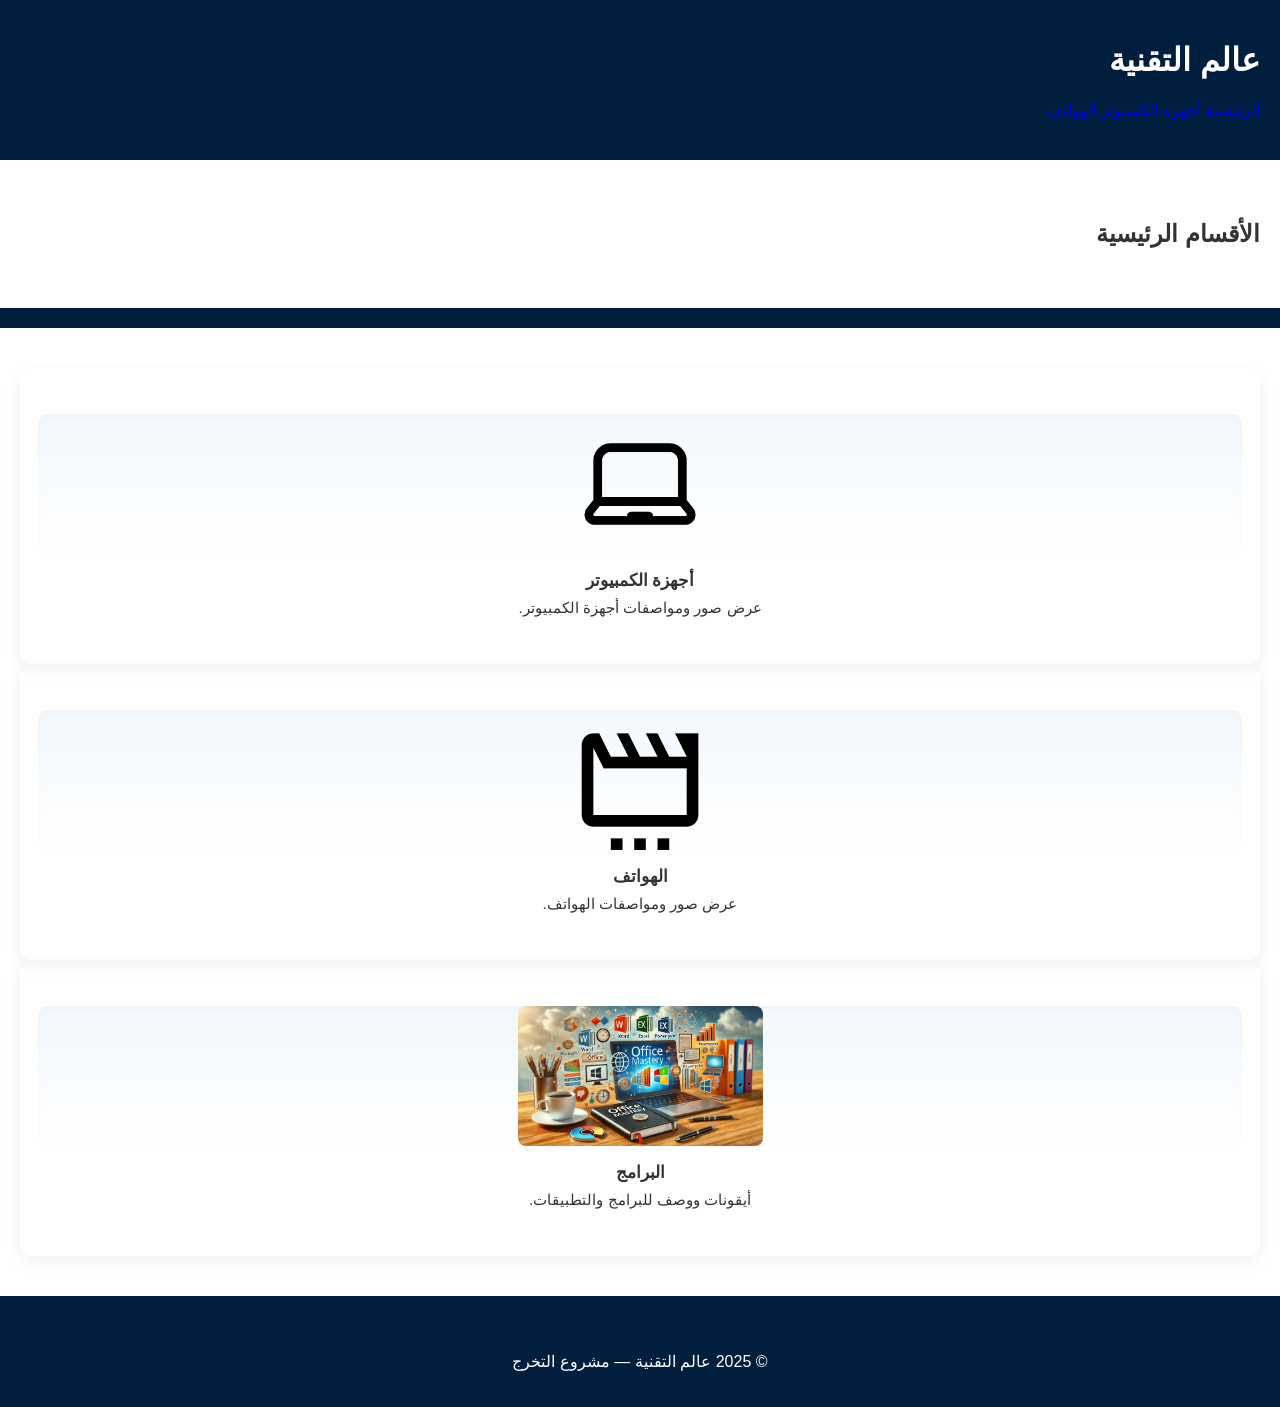
<file: index.html>
<!doctype html>
<html lang="ar">
<head>
  <meta charset="utf-8">
  <meta name="viewport" content="width=device-width,initial-scale=1">
  <title>عالم التقنية — الصفحة الرئيسية</title>
  <!-- ربط ملف التنسيق المركزي -->
  <link rel="stylesheet" href="style.css">
</head>
<body>

  <header class="site-header">
    <div class="container header-inner">
      <h1 class="brand">عالم التقنية</h1>
      <!-- شريط التنقل الأساسي -->
      <nav aria-label="القائمة الرئيسية">
        <a href="index.html" class="nav-link">الرئيسية</a>
        <a href="index2.html" class="nav-link">أجهزة الكمبيوتر</a>
        <a href="index3.html" class="nav-link">الهواتف</a>
        <!-- <a href="software.html" class="nav-link">البرامج</a> -->
      </nav>
    </div>
  </header>

  <main class="container">

    <section class="intro">
      <h2>الأقسام الرئيسية</h2>
    </section>


    <section class="cards-container" aria-label="أقسام الموقع">
      
      <a href="./index2.html" class="card" aria-label="أجهزة الكمبيوتر">

        <div class="card-media">
          <img src="./img/1 (25).png" alt="صورة جهاز كمبيوتر">
        </div>
        <h3>أجهزة الكمبيوتر</h3>
        <p class="card-desc">عرض صور ومواصفات أجهزة الكمبيوتر.</p>
      </a>

      <a href="./index3.html" class="card" aria-label="الهواتف">
        <div class="card-media">
          <img src="./img/1 (18).png" alt="صورة هاتف ">
        </div>
        <h3>الهواتف</h3>
        <p class="card-desc">عرض صور ومواصفات الهواتف.</p>
      </a>

      <a href="./index3.html" class="card" aria-label="البرامج">
        <div class="card-media">
          <img src="./img/1 (2).jpg" alt="صورة برنامج ">
        </div>
        <h3>البرامج</h3>
        <p class="card-desc">أيقونات ووصف للبرامج والتطبيقات.</p>
      </a>

    </section>
  </main>

  <footer class="site-footer">
    <div class="container">
      <p>&copy; 2025 عالم التقنية — مشروع التخرج</p>
    </div>
  </footer>

</body>
</html>
</file>
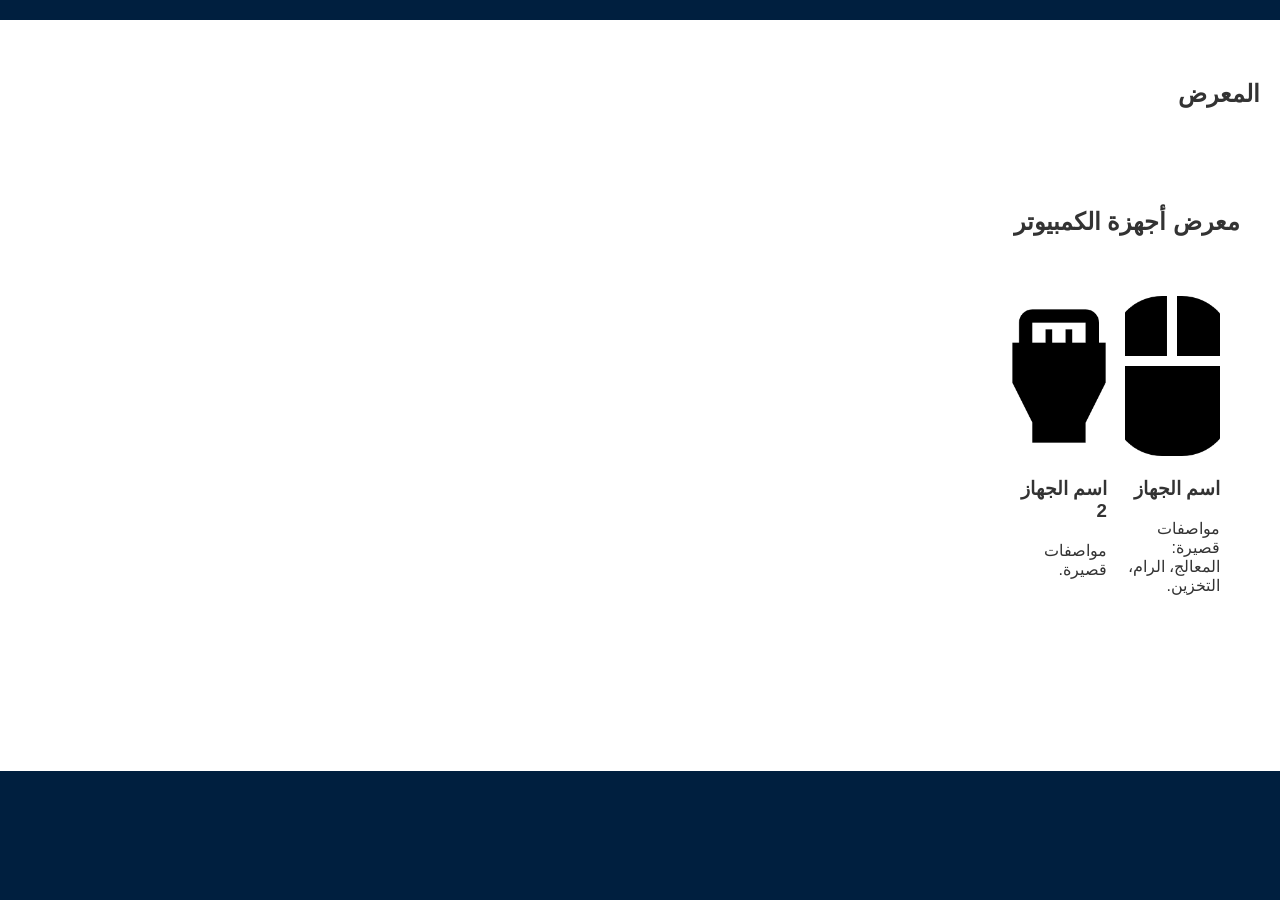
<file: index2.html>
<!DOCTYPE html>
<html lang="en">
<head>
    <meta charset="UTF-8">
    <meta name="viewport" content="width=device-width, initial-scale=1.0">
    <title>Document</title>
    <link rel="stylesheet" href="style.css">
</head>
<body>
    
  <section id="gallery">
    <h2>المعرض</h2>
    <div class="gallery">
    <section class="section-header">
      <h2>معرض أجهزة الكمبيوتر</h2>
 
    <section class="gallery">

      <article class="gallery-item">
        <img src="./img/1 (8).png" alt="اسم الجهاز — استبدل" />
        <div class="meta">
          <h3>اسم الجهاز</h3>
          <p>مواصفات قصيرة: المعالج، الرام، التخزين.</p>
        </div>
      </article>

      <article class="gallery-item">
        <img src="./img/1 (15).png" alt="اسم الجهاز — استبدل" />
        <div class="meta">
          <h3>اسم الجهاز 2</h3>
          <p>مواصفات قصيرة.</p>
        </div>
      </article>

    </section>
    </div>
  </section>

</body>
</html>
</file>
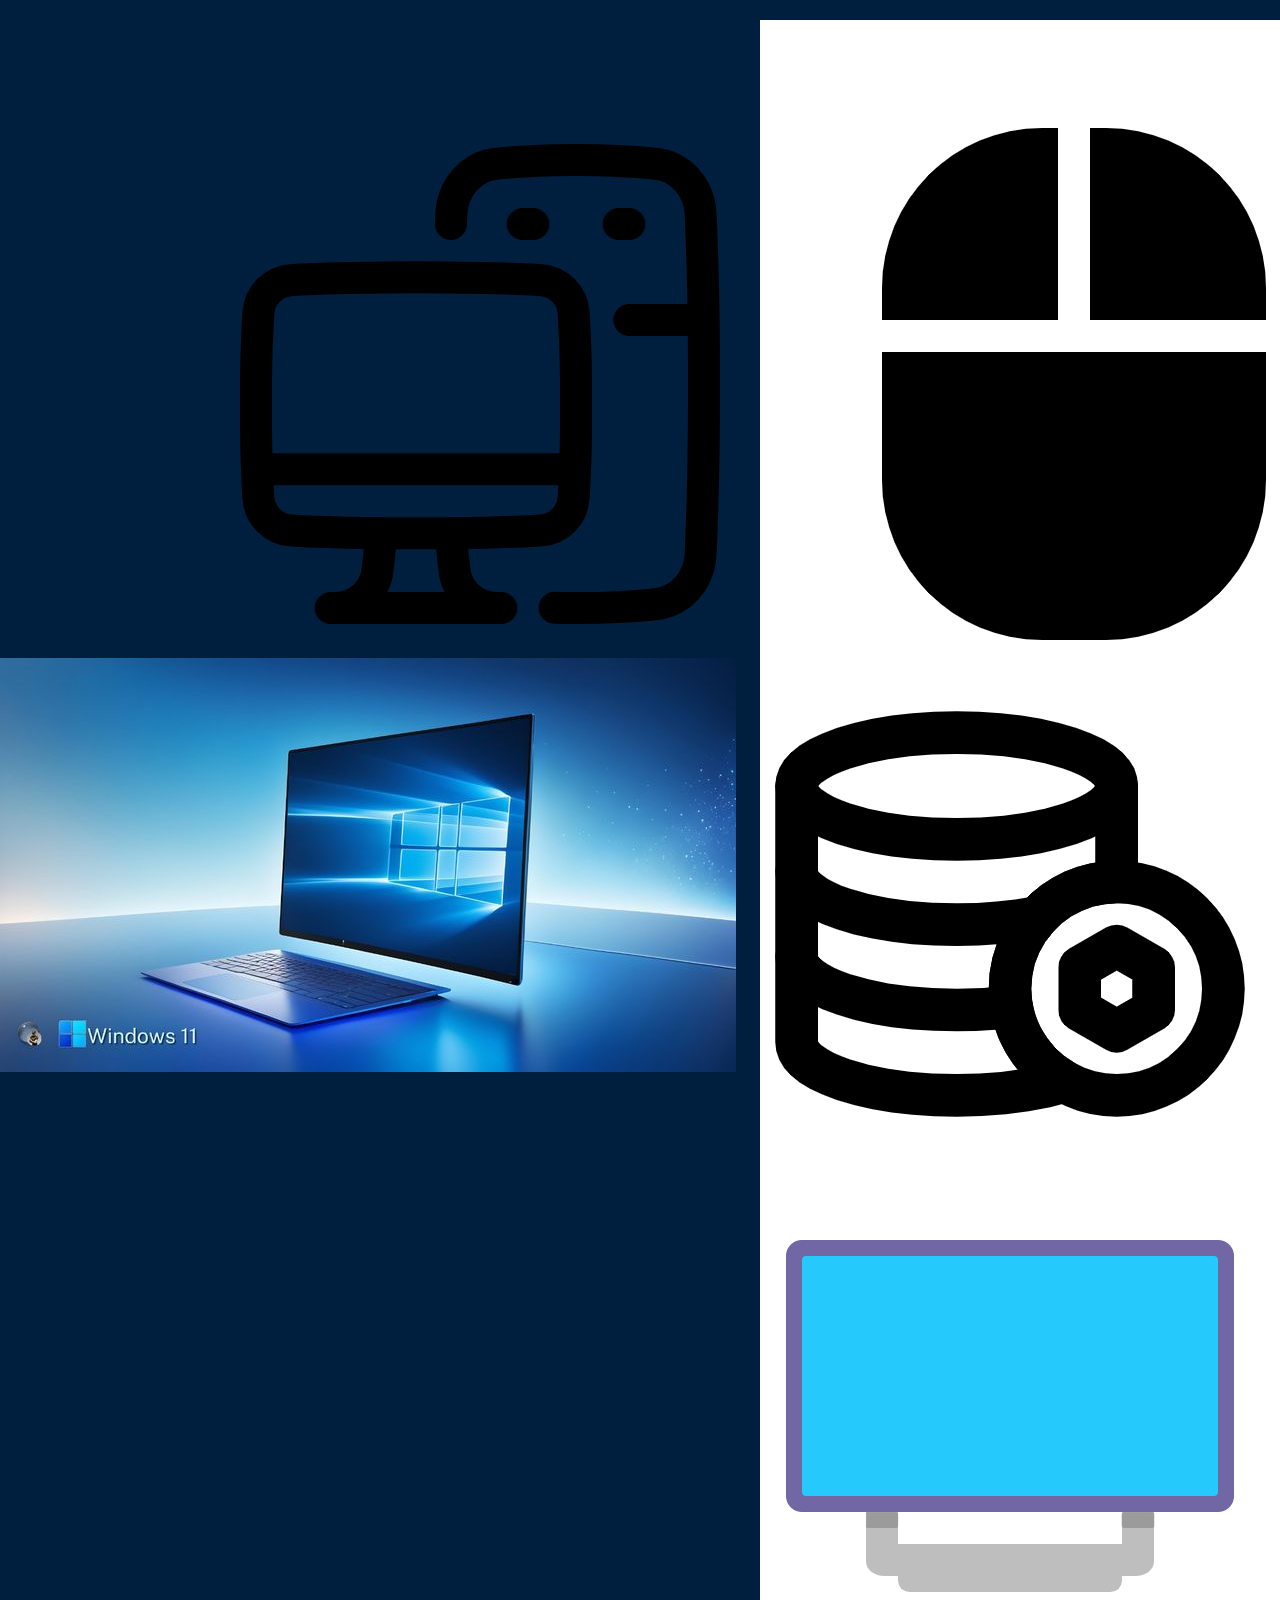
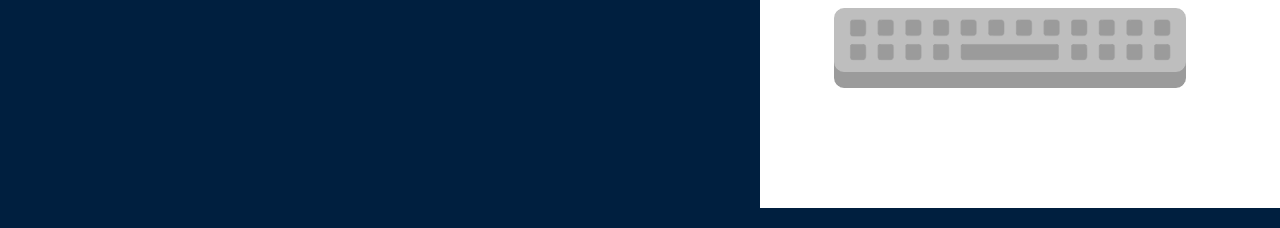
<file: index3.html>
<!DOCTYPE html>
<html lang="en">
<head>
    <meta charset="UTF-8">
    <meta name="viewport" content="width=device-width, initial-scale=1.0">
    <title>Document</title>
    <link rel="stylesheet" href="style.css">
</head>
<body>
    
  <section id="galley">
    <h2>المعرض</h2>
    <div class="gallery">
      <img src="./img/1 (26).png" alt="جهاز كمبيوتر 1" />
      <img src="./img/1 (8).png" alt="جهاز كمبيوتر 2" />
      <img src="./img/1 (5).png" alt="جهاز كمبيوتر 3" />
      <img src="./img/1 (7).jpg" alt="جهاز كمبيوتر4" />
      <img src="./img/1 (10).png" alt="جهاز كمبيوتر 1" />
      <img src="./img/1 (4).jpg" alt="جهاز كمبيوتر 2" />
      <img src="./img/1 (11).jpg" alt="جهاز كمبيوتر 3" />
      <img src="./img/1 (9).png" alt="جهاز كمبيوتر4" />
    </div>
  </section>

</body>
</html>
</file>
<file: style.css>
body {
    font-family: Arial, sans-serif;
    margin: 0;
    padding: 0;
    direction: rtl;
    background-color:#001f3f;
    color: #333;
}

header {
    background-color: #001f3f;
    color: #fff;
    padding: 20px;
    display: flex;
    justify-content: space-between;
    align-items: center;
}
z
.logo {
    font-size: 2.5em;
    font-weight: bold;
}

nav ul {
    list-style:-webkit-linear-gradient();
    display: flex;
    gap: 20px;
    font-weight: bold;
}

nav ul li a {

    color: white;
    text-decoration: none;
}

.hero {
    background: url('6ff977db18ed27f4b12f18282dcf762f.jpg') no-repeat center center/cover;
    color: white;
    padding: 150px;
    text-align: center;
}

.cta {


    background-color: #0074D9;
    padding: 10px 20px;
    color: white;
    text-decoration: none;
    border-radius: 5px;
}
#services{
    background-color: #f3faff;
    width:1480px;

}

#d1{
    background: royalblue center center/cover;
    width: 50px;
    height: 50px;
    border-radius: 10px 10px 10px;
}
#d2{
    background: royalblue center center/cover;
    width: 50px;
    height: 50px;
    border-radius: 10px 10px 10px;
}
#d3{
    background: royalblue center center/cover;
    width: 50px;
    height: 50px;
    border-radius: 10px 10px 10px;
}
#d4{
    background: royalblue center center/cover;
    width: 50px;
    height: 50px;
    border-radius: 10px 10px 10px;
}

section {
    padding: 40px 20px;
    background-color: #fff;
    margin: 20px 0;
}

.galley {


    display: flex;
    gap: 15px;
    flex-wrap: wrap;
    box-shadow:inherit;
}

.galley img {
    width: 50PX;
    height: 270PX;
    border-radius: 10px;
}

form input,
form textarea {
    display: block;
    width: 100%;
    padding: 10px;
    margin: 10px 0;
}

form button {
    padding: 10px 20px;
    background-color: #0074D9;
    color: deepskyblue;
    border: none;
    border-radius: 5px;
}

footer {
    text-align: center;
    padding: 20px;
    background-color: #001f3f;
    color: white;
}

.gallery {
  display: grid;
  grid-template-columns: repeat(3, 1fr);
  gap: 18px;
  margin-top: 6px;
}

.gallery.small-icons {
  grid-template-columns: repeat(4, 1fr);
}

.gallery-item img {
  width: 100%;
  height: 160px;
  object-fit: cover;
  border-radius: 8px;
}
.card {
  display: flex;
  flex-direction: column; /* صورة ثم نص */
  justify-content: center;
  align-items: center;
  text-align: center;
  background: var(--card);
  border-radius: 12px;
  box-shadow: 0 6px 18px rgba(15,23,42,0.06); /* ظل خفيف */
  padding: 18px;
  text-decoration: none; /* إزالة مظهر الرابط الافتراضي */
  color: inherit; /* يستخدم لون النص العام */
  min-height: 260px; /* نضمن طول ثابت لجميع البطاقات */
  transition: transform 0.28s ease, box-shadow 0.28s ease;
}

/* منطقة الصورة داخل البطاقة - نضع خلفية خفيفة أو ظل خلف الصورة */
.card-media {
  width: 100%;
  height: 140px;
  display: flex;
  align-items: center;
  justify-content: center;
  margin-bottom: 12px;
  /* تدرج بسيط خلف الصورة ليظهر تأثير تصميمي */
  background: linear-gradient(180deg, rgba(30,136,229,0.06), rgba(97, 122, 119, 0));
  border-radius: 10px;
  box-shadow: inset 0 2px 6px rgba(133, 65, 65, 0.03);
}


.card-media img {
  max-width: 90%;
  max-height: 100%;
  object-fit: contain;
  border-radius: 8px;
}


.card:hover {
  transform: translateY(-6px);
  box-shadow: 0 14px 34px rgba(52, 85, 162, 0.12);
}


.card h3 {
  margin: 4px 0 8px 0;
  font-size: 1.05rem;
}
.card .card-desc {
  margin: 0;
  color: var(--muted);
  font-size: 0.95rem;
}
</file>
